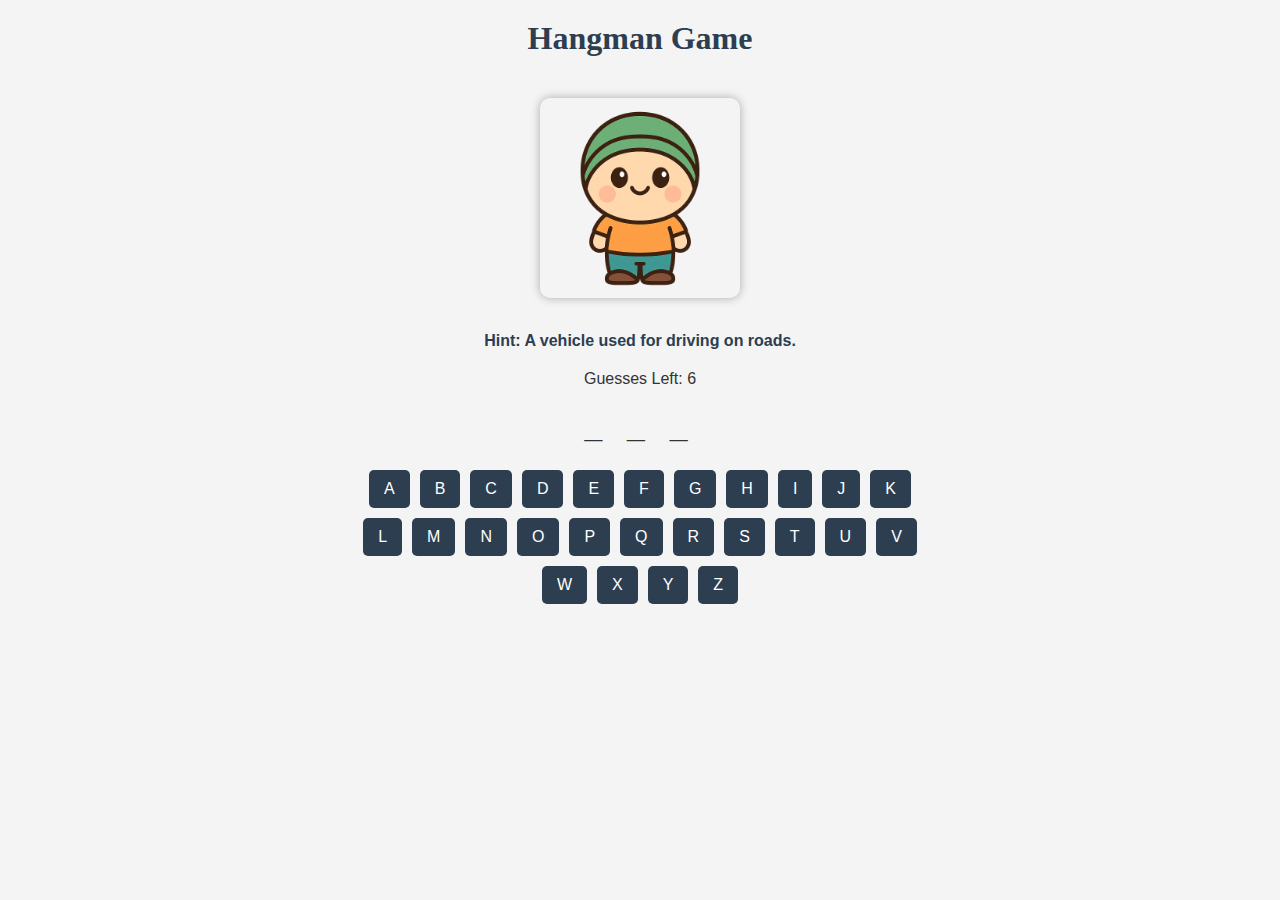
<file: index.html>
<!DOCTYPE html>
<html lang="en">
<head>
  <meta charset="UTF-8">
  <title>Hangman Game</title>
  <link rel="stylesheet" href="css/style.css">
</head>
<body>
  <h1>Hangman Game</h1>

  <div id="hangman-image">
    <img src="images/0.png" alt="Hangman">
  </div>
  
  <p id="hint"></p>
  <p id="guess-left"></p>
  
  <div id="word-display"></div>
  
  <div id="letter-buttons"></div>
  
  <p id="result"></p>
  <button id="play-again" style="display:none;">Play Again</button>
  
  <script src="js/game.js"></script>
</body>
</html>
</file>
<file: css/style.css>
body {
  margin: 0;
  background-color: #f4f4f4;
  color: #333;
  font-family: Tahoma, sans-serif;
  text-align: center;
}

h1, h2, h3 {
  font-family: "Playfair Display", serif;
  color: #2c3e50;
  margin-top: 20px;
}

p {
  font-family: Tahoma, sans-serif;
  margin: 10px 0;
}

#hint {
  font-weight: bold;
  margin: 10px 0 20px;
  color: #2c3e50;
}

#word-display {
  font-size: 2rem;
  letter-spacing: 8px;
  margin: 20px 0;
  font-weight: bold;
}

#letter-buttons {
  margin: 20px auto;
  max-width: 600px;
  display: flex;
  flex-wrap: wrap;
  justify-content: center;
}
#letter-buttons button {
  margin: 5px;
  padding: 10px 15px;
  background-color: #2c3e50;
  color: white;
  border: none;
  border-radius: 5px;
  cursor: pointer;
  font-size: 1rem;
  transition: all 0.2s ease-in-out;
}
#letter-buttons button:hover:not(:disabled) {
  background-color: #3f5872;
  transform: scale(1.05);
}
#letter-buttons button:disabled {
  background-color: #ccc;
  cursor: not-allowed;
}

#hangman-image img {
  width: 200px;
  height: auto;
  margin: 20px 0;
  border-radius: 10px;
  box-shadow: 0 0 10px rgba(0, 0, 0, 0.3);
  transition: transform 0.2s ease;
}
#hangman-image img.wrong-guess {
  animation: shake 0.3s;
}

@keyframes shake {
  0%, 100% {
    transform: translateX(0);
  }
  25% {
    transform: translateX(-5px);
  }
  75% {
    transform: translateX(5px);
  }
}
#result {
  font-size: 1.5rem;
  margin: 20px 0;
  font-weight: bold;
}

#play-again {
  padding: 10px 20px;
  background-color: #2c3e50;
  color: white;
  border: none;
  border-radius: 5px;
  cursor: pointer;
  font-size: 1rem;
  transition: background-color 0.2s ease-in-out, transform 0.2s ease;
}
#play-again:hover {
  background-color: #3f5872;
  transform: scale(1.05);
}

footer {
  width: 100%;
  padding: 20px 0;
  background-color: #e0e6e8;
  margin-top: 30px;
  text-align: center;
}

@media (max-width: 768px) {
  #word-display {
    font-size: 1.5rem;
    letter-spacing: 5px;
  }
  #hangman-image img {
    width: 150px;
  }
}
@media (max-width: 480px) {
  #word-display {
    font-size: 1.2rem;
  }
  #hangman-image img {
    width: 130px;
  }
}
</file>
